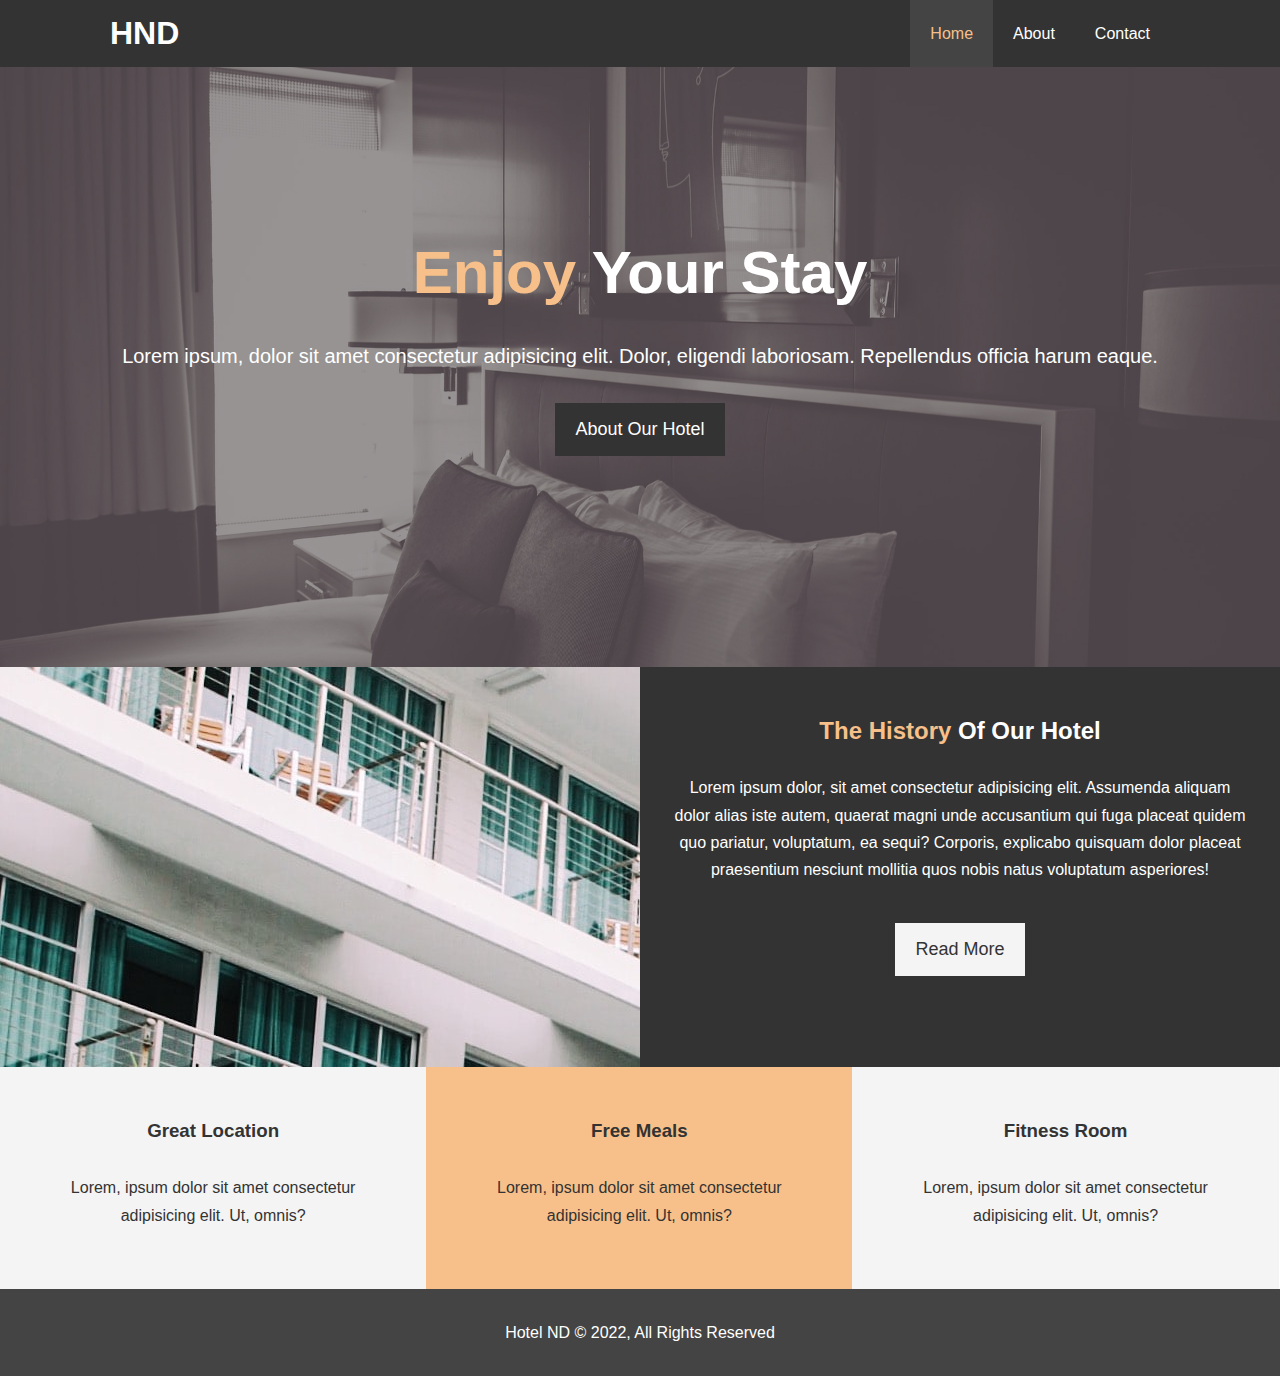
<file: index.html>
<!DOCTYPE html>
<html lang="en">
<head>
  <meta charset="UTF-8">
  <meta name="viewport" content="width=device-width, initial-scale=1.0">
  <meta http-equiv="X-UA-Compatible" content="ie=edge">
  <meta name="description" content="Welcome to the most extraordinary hotel in Delhi India">
  <meta name="keywords" content="hotel,Delhi hotel,Indian hotel">
  <link rel="stylesheet" href="https://use.fontawesome.com/releases/v5.6.1/css/all.css" integrity="sha384-gfdkjb5BdAXd+lj+gudLWI+BXq4IuLW5IT+brZEZsLFm++aCMlF1V92rMkPaX4PP" crossorigin="anonymous">
  <link rel="stylesheet" href="css/style.css">
  <title>Hotel DH | Welcome</title>
</head>
<body>
  <header>
    <nav id="navbar">
      <div class="container">
        <h1 class="logo"><a href="index.html">HND</a></h1>
        <ul>
          <li><a class="current" href="index.html">Home</a></li>
          <li><a href="about.html">About</a></li>
          <li><a href="contact.html">Contact</a></li>
        </ul>
      </div>
    </nav>

    <div id="showcase">
      <div class="container">
        <div class="showcase-content">
          <h1><span class="text-primary">Enjoy</span> Your Stay</h1>
          <p class="lead">Lorem ipsum, dolor sit amet consectetur adipisicing elit. Dolor, eligendi laboriosam. Repellendus officia harum eaque.</p>
          <a class="btn" href="about.html">About Our Hotel</a>
        </div>
      </div>
    </div>
  </header>

  <section id="home-info" class="bg-dark">
    <div class="info-img"></div>
    <div class="info-content">
      <h2><span class="text-primary">The History</span> Of Our Hotel</h2>
      <p>
          Lorem ipsum dolor, sit amet consectetur adipisicing elit. Assumenda
          aliquam dolor alias iste autem, quaerat magni unde accusantium qui
          fuga placeat quidem quo pariatur, voluptatum, ea sequi? Corporis,
          explicabo quisquam dolor placeat praesentium nesciunt mollitia quos
          nobis natus voluptatum asperiores!
      </p>
      <a href="about.html" class="btn btn-light">Read More</a>
    </div>
  </section>

  <section id="features">
    <div class="box bg-light">
      <i class="fas fa-hotel fa-3x"></i>
      <h3>Great Location</h3>
      <p>Lorem, ipsum dolor sit amet consectetur adipisicing elit. Ut, omnis?</p>
    </div>
    <div class="box bg-primary">
        <i class="fas fa-utensils fa-3x"></i>
        <h3>Free Meals</h3>
        <p>Lorem, ipsum dolor sit amet consectetur adipisicing elit. Ut, omnis?</p>
    </div>
    <div class="box bg-light">
        <i class="fas fa-dumbbell fa-3x"></i>
        <h3>Fitness Room</h3>
        <p>Lorem, ipsum dolor sit amet consectetur adipisicing elit. Ut, omnis?</p>
    </div>
  </section>

  <div class="clr"></div>

  <footer id="main-footer">
    <p>Hotel ND &copy; 2022, All Rights Reserved</p>
  </footer>
</body>
</html>
</file>
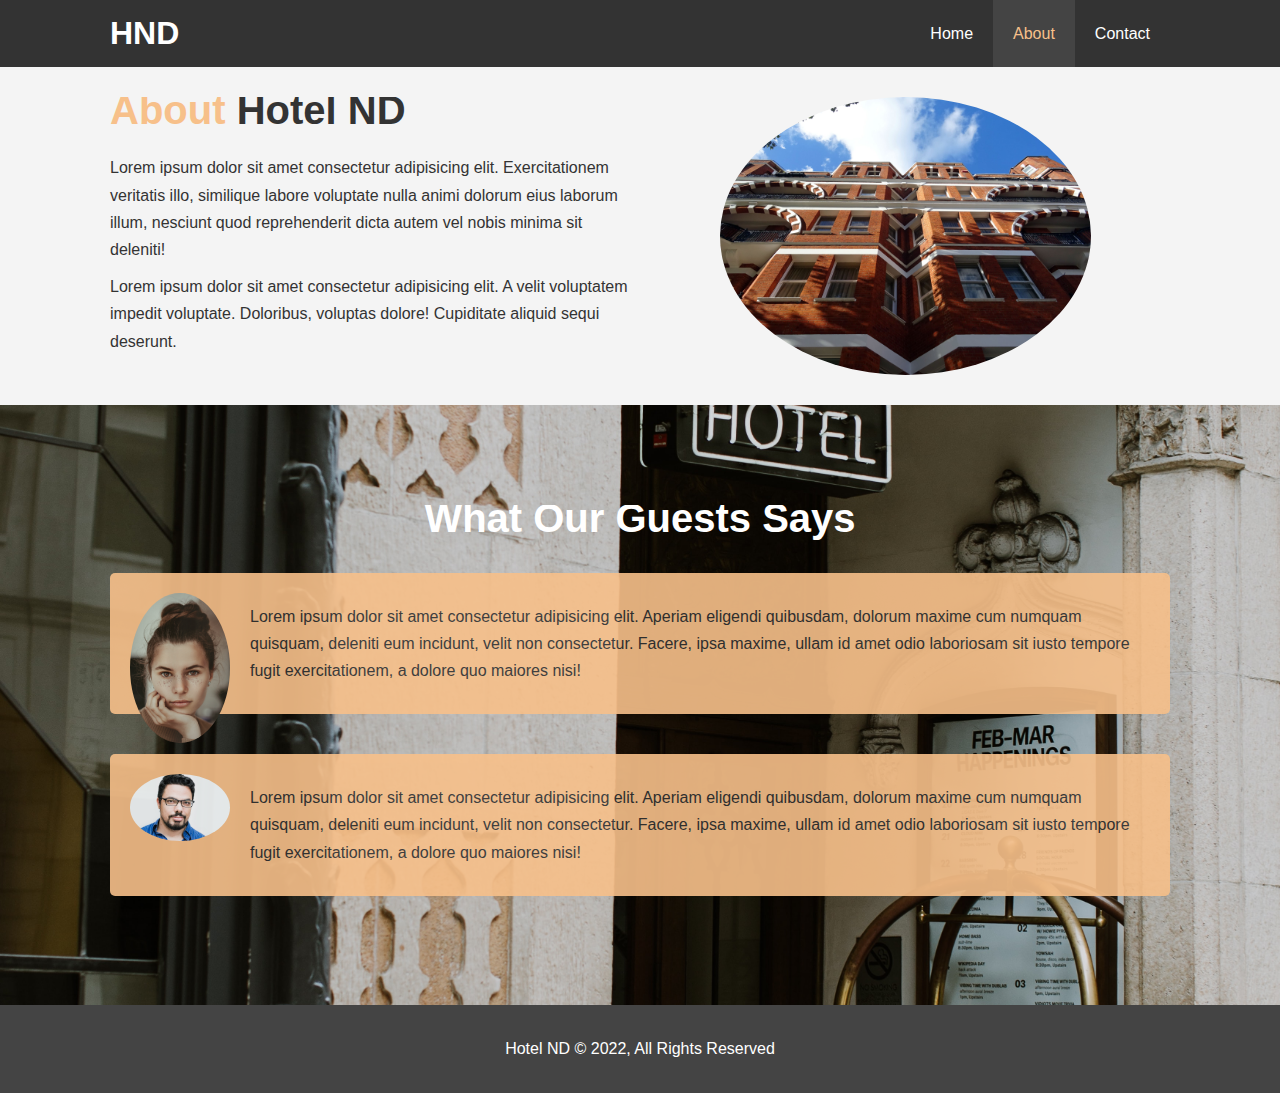
<file: about.html>
<!DOCTYPE html>
<html lang="en">
<head>
  <meta charset="UTF-8">
  <meta name="viewport" content="width=device-width, initial-scale=1.0">
  <meta http-equiv="X-UA-Compatible" content="ie=edge">
  <meta name="description" content="Welcome to the most extraordinary hotel in Delhi India">
  <meta name="keywords" content="hotel,Delhi hotel,Indian hotel">
  <link rel="stylesheet" href="css/style.css">
  <title>Hotel ND | About</title>
</head>
<body>
  <header>
    <nav id="navbar">
      <div class="container">
        <h1 class="logo"><a href="index.html">HND</a></h1>
        <ul>
          <li><a href="index.html">Home</a></li>
          <li><a class="current" href="about.html">About</a></li>
          <li><a href="contact.html">Contact</a></li>
        </ul>
      </div>
    </nav>
  </header>

  <section id="about-info" class="bg-light py-3">
    <div class="container">
      <div class="info-left">
        <h1 class="l-heading"><span class="text-primary">About</span> Hotel ND</h1>
        <p>Lorem ipsum dolor sit amet consectetur adipisicing elit. Exercitationem veritatis illo, similique labore voluptate nulla animi dolorum eius laborum illum, nesciunt quod reprehenderit dicta autem vel nobis minima sit deleniti!</p>
        <p>Lorem ipsum dolor sit amet consectetur adipisicing elit. A velit voluptatem impedit voluptate. Doloribus, voluptas dolore! Cupiditate aliquid sequi deserunt.</p>
      </div>
      <div class="info-right">
        <img src="./img/photo-2.jpg" alt="hotel">
      </div>
    </div>
  </section>

  <div class="clr"></div>

  <section id="testimonials" class="py-3">
    <div class="container">
      <h2 class="l-heading">What Our Guests Says</h2>
      <div class="testimonial bg-primary">
        <img src="./img/person1.jpg" alt="Maria">
        <p>Lorem ipsum dolor sit amet consectetur adipisicing elit. Aperiam eligendi quibusdam, dolorum maxime cum numquam quisquam, deleniti eum incidunt, velit non consectetur. Facere, ipsa maxime, ullam id amet odio laboriosam sit iusto tempore fugit exercitationem, a dolore quo maiores nisi!</p>
      </div>

      <div class="testimonial bg-primary">
          <img src="./img/person2.jpg" alt="John">
          <p>Lorem ipsum dolor sit amet consectetur adipisicing elit. Aperiam eligendi quibusdam, dolorum maxime cum numquam quisquam, deleniti eum incidunt, velit non consectetur. Facere, ipsa maxime, ullam id amet odio laboriosam sit iusto tempore fugit exercitationem, a dolore quo maiores nisi!</p>
        </div>
    </div>
  </section>

  <footer id="main-footer">
    <p>Hotel ND &copy; 2022, All Rights Reserved</p>
  </footer>
</body>
</html>
</file>
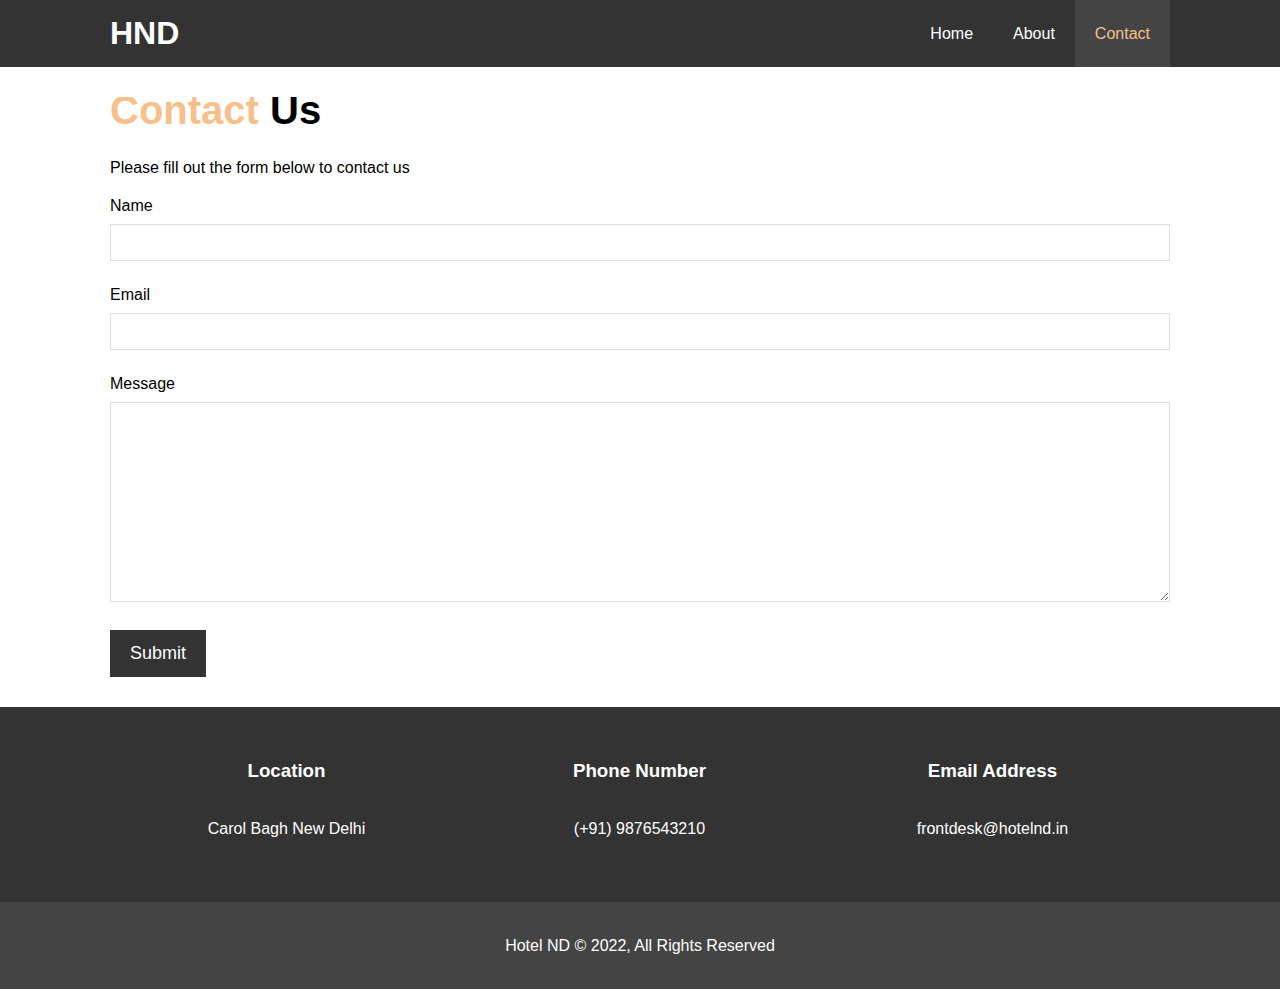
<file: contact.html>
<!DOCTYPE html>
<html lang="en">
<head>
  <meta charset="UTF-8">
  <meta name="viewport" content="width=device-width, initial-scale=1.0">
  <meta http-equiv="X-UA-Compatible" content="ie=edge">
  <meta name="description" content="Welcome to the most extraordinary hotel in Delhi India">
  <meta name="keywords" content="hotel,Delhi hotel,Indian hotel">
  <link rel="stylesheet" href="https://use.fontawesome.com/releases/v5.6.1/css/all.css" integrity="sha384-gfdkjb5BdAXd+lj+gudLWI+BXq4IuLW5IT+brZEZsLFm++aCMlF1V92rMkPaX4PP" crossorigin="anonymous">
  <link rel="stylesheet" href="css/style.css">
  <title>Hotel ND | Contact</title>
</head>
<body>
  <header>
    <nav id="navbar">
      <div class="container">
        <h1 class="logo"><a href="index.html">HND</a></h1>
        <ul>
          <li><a href="index.html">Home</a></li>
          <li><a href="about.html">About</a></li>
          <li><a class="current" href="contact.html">Contact</a></li>
        </ul>
      </div>
    </nav>
  </header>

  <section id="contact-form" class="py-3">
    <div class="container">
      <h1 class="l-heading"><span class="text-primary">Contact</span> Us</h1>
      <p>Please fill out the form below to contact us</p>
      <form action="process.php">
        <div class="form-group">
          <label for="name">Name</label>
          <input type="text" name="name" id="name">
        </div>
        <div class="form-group">
          <label for="email">Email</label>
          <input type="email" name="email" id="email">
        </div>
        <div class="form-group">
          <label for="message">Message</label>
          <textarea name="message" id="message"></textarea>
        </div>
        <button type="submit" class="btn">Submit</button>
      </form>
    </div>
  </section>

  <section id="contact-info" class="bg-dark">
    <div class="container">
        <div class="box">
            <i class="fas fa-hotel fa-3x"></i>
            <h3>Location</h3>
            <p>Carol Bagh New Delhi</p>
          </div>
          <div class="box">
              <i class="fas fa-phone fa-3x"></i>
              <h3>Phone Number</h3>
              <p>(+91) 9876543210</p>
          </div>
          <div class="box">
              <i class="fas fa-envelope fa-3x"></i>
              <h3>Email Address</h3>
              <p>frontdesk@hotelnd.in</p>
          </div>
    </div>
  </section>

  <footer id="main-footer">
    <p>Hotel ND &copy; 2022, All Rights Reserved</p>
  </footer>
</body>
</html>
</file>
<file: css/style.css>
* {
  margin: 0;
  padding:0;
  box-sizing: border-box;
}


html,body {
  font-family: 'Segoe UI', Tahoma, Geneva, Verdana, sans-serif;
  line-height: 1.7em;
}

a {
  color: #333;
  text-decoration: none;
}

h1, h2, h3 {
  padding-bottom: 20px;
}

p {
  margin: 10px 0;
}


.container {
  margin: auto;
  max-width: 1100px;
  overflow: auto;
  padding: 0 20px;
}

.text-primary {
  color: #f7c08a;
}

.lead {
  font-size: 20px;
}

.btn {
  display: inline-block;
  font-size: 18px;
  color: #fff;
  background: #333;
  padding: 13px 20px;
  border: none;
  cursor: pointer;
}

.btn:hover {
  background: #f7c08a;
  color: #333;
}

.btn-light {
  background: #f4f4f4;
  color: #333;
}

.bg-dark {
  background: #333;
  color: #fff;
}

.bg-light {
  background: #f4f4f4;
  color: #333;
}

.bg-primary {
  background: #f7c08a;
  color: #333;
}

.clr {
  clear: both;
}

.l-heading {
  font-size: 40px;
}


.py-1 { padding: 10px 0; }
.py-2 { padding: 20px 0; }
.py-3 { padding: 30px 0; }

#navbar {
  background: #333;
  color: #fff;
  overflow: auto;
}

#navbar a {
  color: #fff;
}

#navbar h1 {
  float: left;
  padding-top: 20px;
}

#navbar ul {
  list-style: none;
  float: right;
}

#navbar ul li {
  float: left;
}

#navbar ul li a {
  display: block;
  padding: 20px;
  text-align: center;
}

#navbar ul li a:hover, 
#navbar ul li a.current {
  background: #444;
  color: #f7c08a;
}


#showcase {
  background: url('../img/showcase.jpg') no-repeat center center/cover;
  height: 600px;
}

#showcase .showcase-content {
  color: #fff;
  text-align: center;
  padding-top: 170px;
}

#showcase .showcase-content h1 {
  font-size: 60px;
  line-height: 1.2em;
}

#showcase .showcase-content p {
  padding-bottom: 20px;
  line-height: 1.7em;
}


#home-info {
  height: 400px;
}

#home-info .info-img {
  float: left;
  width: 50%;
  background: url('../img/photo-1.jpg') no-repeat;
  min-height: 100%;
}

#home-info .info-content {
  float: right;
  width: 50%;
  height: 100%;
  text-align: center;
  padding: 50px 30px;
  overflow: hidden;
}

#home-info .info-content p {
  padding-bottom: 30px;
}


.box {
  float: left;
  width: 33.3%;
  padding: 50px;
  text-align:center;
}

.box i {
  margin-bottom: 10px;
}


#about-info .info-right {
  float: right;
  width: 50%;
  min-height: 100%;
}

#about-info .info-right img {
  display: block;
  margin: auto;
  width: 70%;
  border-radius: 50%;
}

#about-info .info-left {
  float: left;
  width: 50%;
  min-height: 100%;
}


#testimonials {
  height: 600px;
  background: url('../img/test-bg.jpg') no-repeat center center/cover;
  padding-top: 100px;
}

#testimonials h2 {
  color: #fff;
  text-align: center;
  padding-bottom: 40px;
}

#testimonials .testimonial {
  padding: 20px;
  margin-bottom: 40px;
  border-radius: 5px;
  opacity: 0.9;
}

#testimonials .testimonial img {
  width: 100px;
  float: left;
  margin-right: 20px;
  border-radius: 50%;
}


#contact-form .form-group {
  margin-bottom: 20px;
}

#contact-form label {
  display: block;
  margin-bottom: 5px;
}

#contact-form input, 
#contact-form textarea {
  width: 100%;
  padding: 10px;
  border: 1px #ddd solid;
}

#contact-form textarea {
  height: 200px;
}

#contact-form input:focus, 
#contact-form textarea:focus {
  outline: none;
  border-color: #f7c08a;
}


#main-footer {
  text-align: center;
  background: #444;
  color: #fff;
  padding: 20px;
}
</file>
